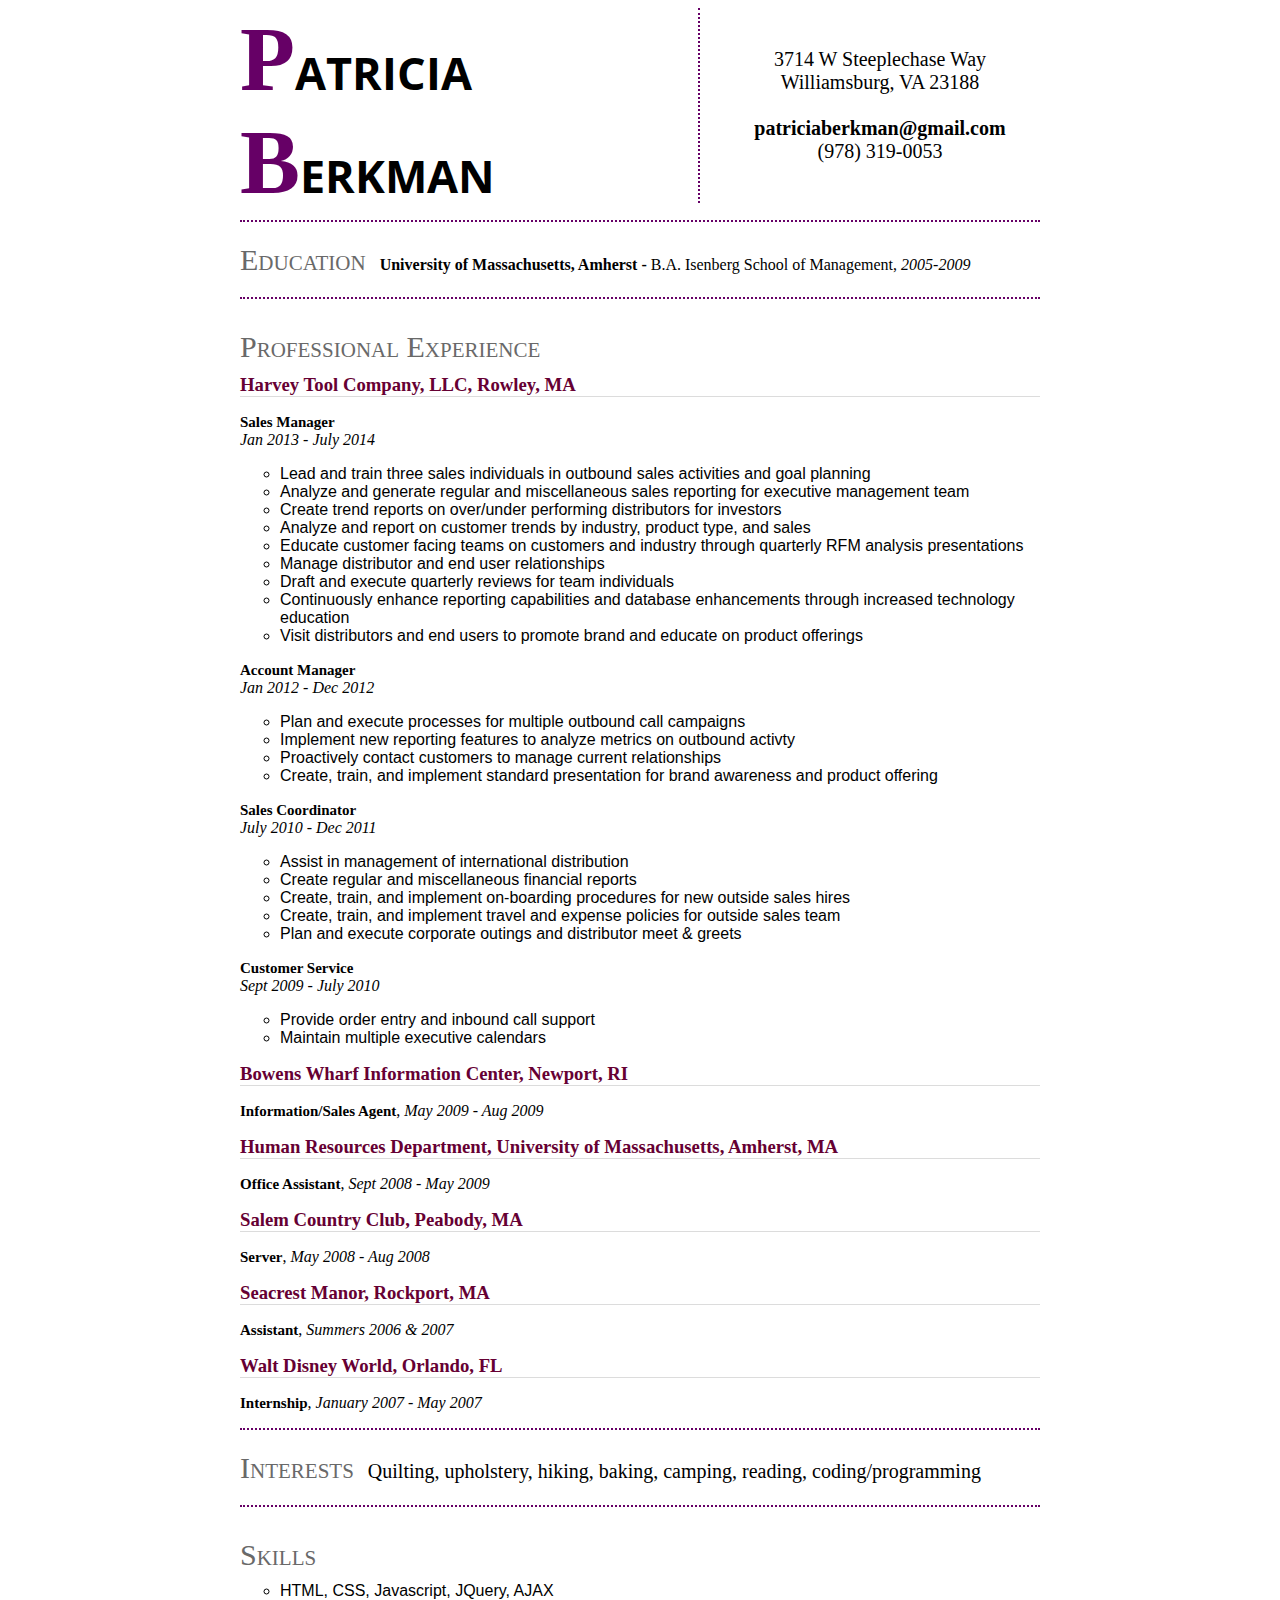
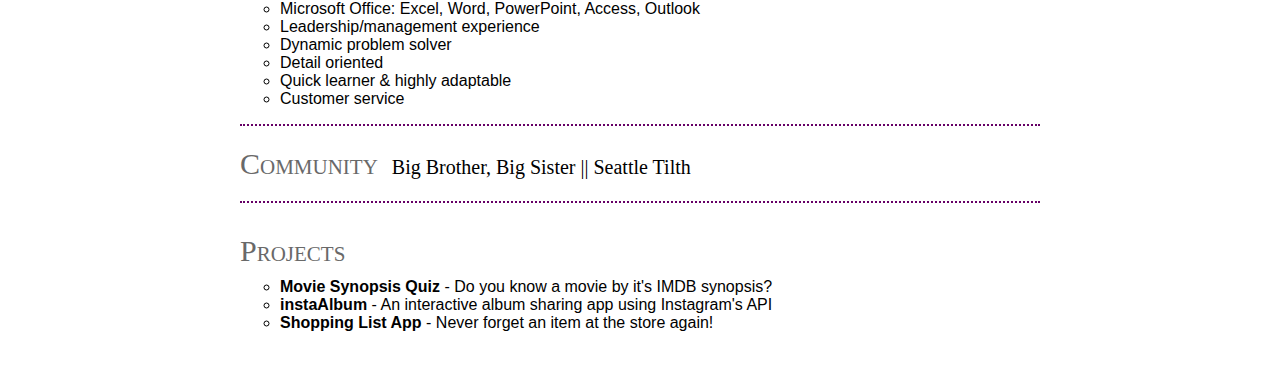
<file: index.html>
<!DOCTYPE Html>
<html>
    <head>
    <title>Patricia's Resume</title>
  	<link type="text/css" rel="stylesheet" href="resume.css"/>
  	<link href='http://fonts.googleapis.com/css?family=Open+Sans+Condensed:300' rel='stylesheet' type='text/css'>
    </head>

    <body>
        <div id="pageContainer">
            <div id="top">
                <h1><span class="firstLetter">P</span>atricia<br><span class="firstLetter">B</span>erkman</h1>
                <div id="contactme">
                    <p>3714 W Steeplechase Way<br>Williamsburg, VA 23188
                    <br><br><a href="mailto:patriciaberkman@gmail.com" title="Click to send email">patriciaberkman@gmail.com</a>
                    <br>(978) 319-0053</p>
	              </div>
            </div>
        <section id="content">
            <section class="container">
                <h2 id="eduName" class="education">Education</h2>
                <div id="eduInfo" class="education"><b>University of Massachusetts, Amherst - </b>B.A. Isenberg School of Management, <span class="workDate">2005-2009</span></div>
            </section>
            <section>
                <h2 class="centerHeader">Professional Experience</h2>
                    <h3>Harvey Tool Company, LLC, Rowley, MA</h3>
                        <p><span class="workTitle">Sales Manager</span>
                        <br><span class="workDate">Jan 2013 - July 2014</span></p>
                            <ul>
                                <li>Lead and train three sales individuals in outbound sales activities and goal planning</li>
                                <li>Analyze and generate regular and miscellaneous sales reporting for executive management team</li>
                                <li>Create trend reports on over/under performing distributors for investors</li>
                                <li>Analyze and report on customer trends by industry, product type, and sales</li>
                                <li>Educate customer facing teams on customers and industry through quarterly RFM analysis presentations</li>
                                <li>Manage distributor and end user relationships</li>
                                <li>Draft and execute quarterly reviews for team individuals</li>
                                <li>Continuously enhance reporting capabilities and database enhancements through increased technology education</li>
                                <li>Visit distributors and end users to promote brand and educate on product offerings</li>
                            </ul>
                        <p><span class="workTitle">Account Manager</span>
                        <br><span class="workDate">Jan 2012 - Dec 2012</span></p>
                            <ul>
                                <li>Plan and execute processes for multiple outbound call campaigns</li>
                                <li>Implement new reporting features to analyze metrics on outbound activty</li>
                                <li>Proactively contact customers to manage current relationships</li>
                                <li>Create, train, and implement standard presentation for brand awareness and product offering</li>
                            </ul>
                        <p><span class="workTitle">Sales Coordinator</span>
                        <br><span class="workDate">July 2010 - Dec 2011</span></p>
                            <ul>
                                <li>Assist in management of international distribution</li>
                                <li>Create regular and miscellaneous financial reports</li>
                                <li>Create, train, and implement on-boarding procedures for new outside sales hires</li>
                                <li>Create, train, and implement travel and expense policies for outside sales team</li>
                                <li>Plan and execute corporate outings and distributor meet & greets</li>
                            </ul>
                        <p><span class="workTitle">Customer Service</span>
                        <br><span class="workDate">Sept 2009 - July 2010</span></p>
                            <ul>
                                <li>Provide order entry and inbound call support</li>
                                <li>Maintain multiple executive calendars</li>
                            </ul>  

                    <h3>Bowens Wharf Information Center, Newport, RI</h3>
                        <p><span class="workTitle">Information/Sales Agent</span>, <span class="workDate">May 2009 - Aug 2009</span></p>
                    <h3>Human Resources Department, University of Massachusetts, Amherst, MA</h3>
                        <p><span class="workTitle">Office Assistant</span>, <span class="workDate">Sept 2008 - May 2009</span></p>
                    <h3>Salem Country Club, Peabody, MA</h3>
                        <p><span class="workTitle">Server</span>, <span class="workDate">May 2008 - Aug 2008</span></p>
                    <h3>Seacrest Manor, Rockport, MA</h3>
                        <p><span class="workTitle">Assistant</span>, <span class="workDate">Summers 2006 & 2007</span></p>
                    <h3>Walt Disney World, Orlando, FL</h3>
                        <p><span class="workTitle">Internship</span>, <span class="workDate">January 2007 - May 2007</span></p>    
            </section>
            <section class="container">
                <h2>Interests</h2>
                <p id="interests">Quilting, upholstery, hiking, baking, camping, reading, coding/programming</p>
            </section>
            <section>
                <h2 class="centerHeader">Skills</h2>
                    <ul>
                        <li>HTML, CSS, Javascript, JQuery, AJAX</li>
                        <li>Microsoft Office: Excel, Word, PowerPoint, Access, Outlook</li>
                        <li>Leadership/management experience</li>
                        <li>Dynamic problem solver</li>
                        <li>Detail oriented</li>
                        <li>Quick learner & highly adaptable</li>
                        <li>Customer service</li>
                    </ul>
            </section>
            <section class="container">
                <h2>Community</h2>
                <p id="volunteer">Big Brother, Big Sister || Seattle Tilth</p>
            </section>
            <section class="projects">
                <h2 class="centerHeader">Projects</h2>
                    <ul>
                        <li><a href="http://pberkman.github.io/quizapp/" target="_blank" title="Open link in new tab">Movie Synopsis Quiz</a> - Do you know a movie by it's IMDB synopsis?</li>
                        <li><a href="http://pberkman.github.io/instaAlbum/" target="blank" title="Open link in new tab">instaAlbum</a> - An interactive album sharing app using Instagram's API</li>
                        <li><a href="http://pberkman.github.io/shopping-list/" target="blank" title="Open link in new tab">Shopping List App</a> - Never forget an item at the store again!</li>
                    </ul>
            </section> 
        </section>
        </div>
    </body>
</html>
</file>
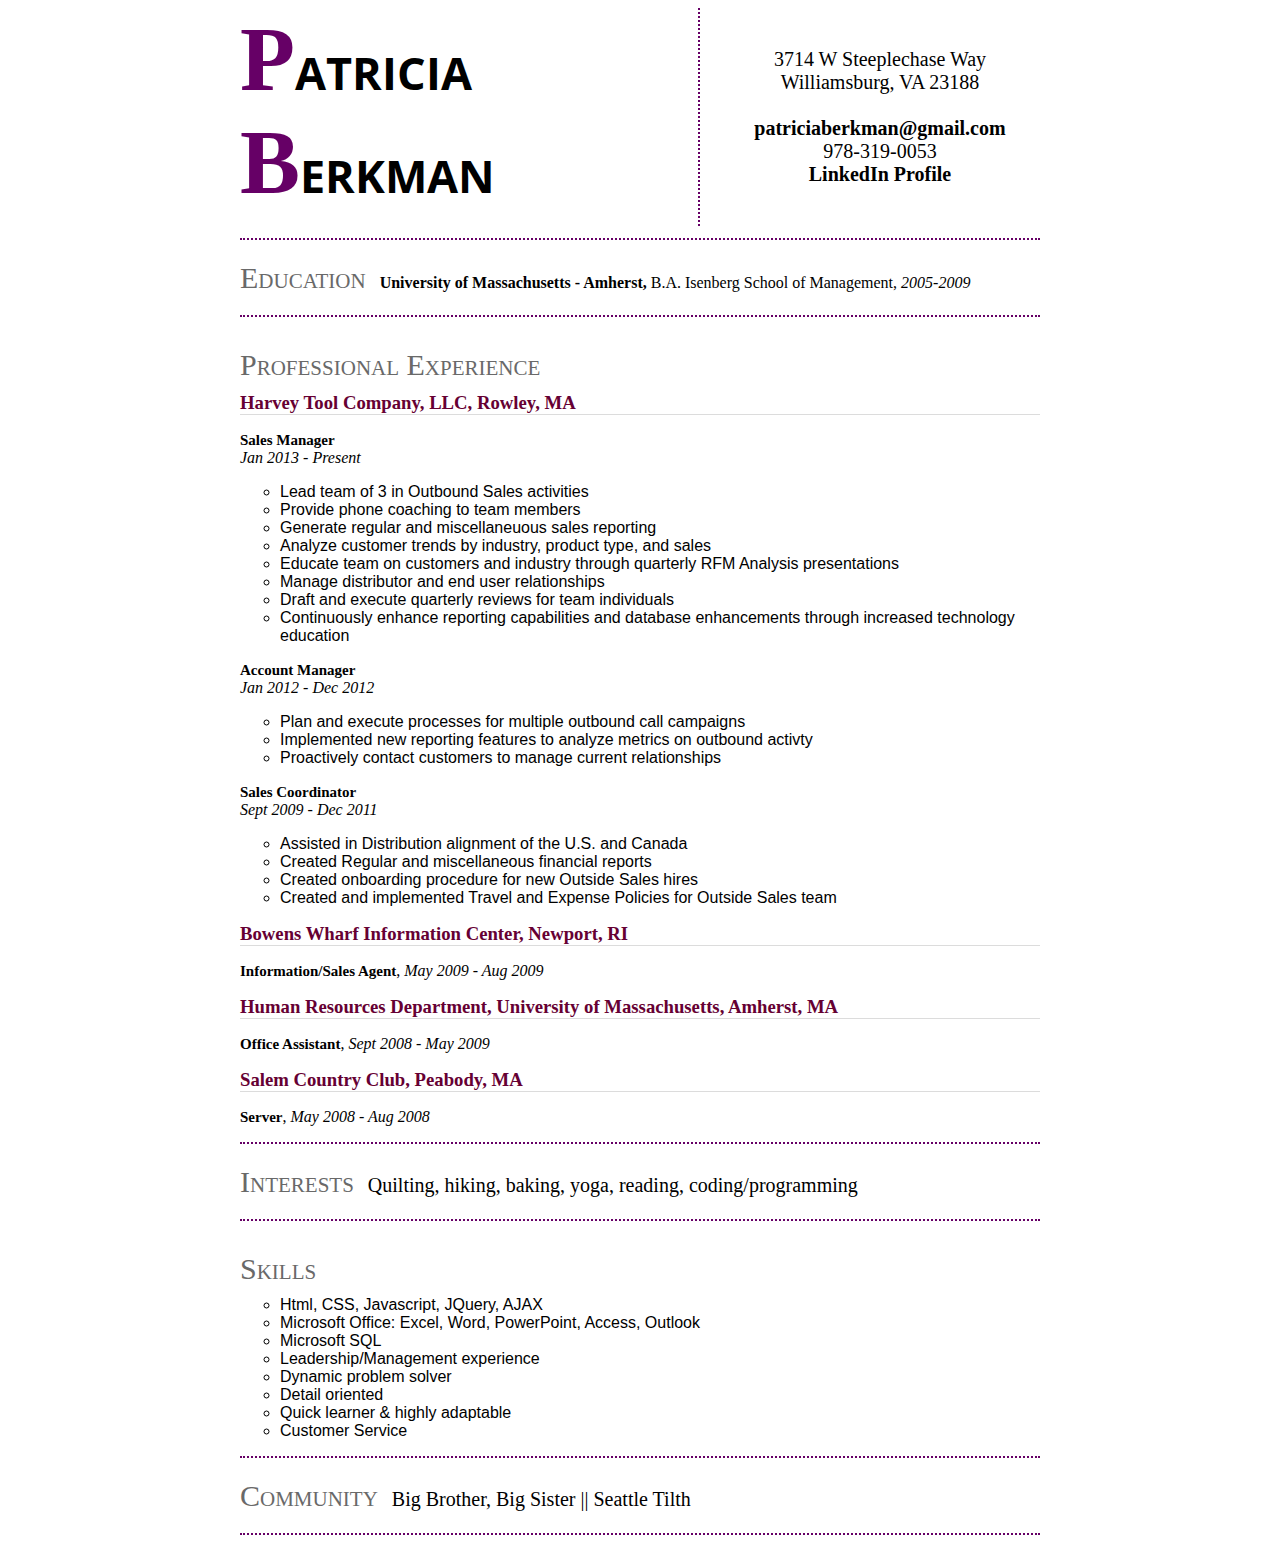
<file: resume.html>
<!DOCTYPE Html>
<html>
  <head>
    <title>Patricia's Resume</title>
	<link type="text/css" rel="stylesheet" href="resume.css"/>
	<link href='http://fonts.googleapis.com/css?family=Open+Sans+Condensed:300' rel='stylesheet' type='text/css'>
  </head>
  <body>
  <div id="pageContainer">
  	<div id="top">
     <h1><span class="firstLetter">P</span>atricia<br><span class="firstLetter">B</span>erkman</h1>
     <div id="contactme">
    		<p>3714 W Steeplechase Way<br>Williamsburg, VA 23188
    		<br><br><a href="mailto:patriciaberkman@gmail.com" title="Click to send email">patriciaberkman@gmail.com</a>
        <br>978-319-0053
    		<br><a href="https://www.linkedin.com/pub/patricia-berkman/32/1a9/40a" target="_blank" title="Click to open LinkedIn in a new tab">LinkedIn Profile</a></p>
	   </div>
	 </div>
	<section id="content">
    <section class="container">
      <h2 id="eduName" class="education">Education</h2>
      	<div id="eduInfo" class="education"><b>University of Massachusetts - Amherst, </b>B.A. Isenberg School of Management, <span class="workDate">2005-2009</span></div>
    </section>
    <section>
      <h2 class="centerHeader">Professional Experience</h2>
      	<h3>Harvey Tool Company, LLC, Rowley, MA</h3>
      		<p><span class="workTitle">Sales Manager</span>
      		<br><span class="workDate">Jan 2013 - Present</span></p>
      			<ul>
      				<li>Lead team of 3 in Outbound Sales activities</li>
      				<li>Provide phone coaching to team members</li>
      				<li>Generate regular and miscellaneuous sales reporting</li>
      				<li>Analyze customer trends by industry, product type, and sales</li>
      				<li>Educate team on customers and industry through quarterly RFM Analysis presentations</li>
      				<li>Manage distributor and end user relationships</li>
      				<li>Draft and execute quarterly reviews for team individuals</li>
              <li>Continuously enhance reporting capabilities and database enhancements through increased technology education
      			</ul>
      		<p><span class="workTitle">Account Manager</span>
      			<br><span class="workDate">Jan 2012 - Dec 2012</span></p>
      			<ul>
      				<li>Plan and execute processes for multiple outbound call campaigns</li>
      				<li>Implemented new reporting features to analyze metrics on outbound activty</li>
      				<li>Proactively contact customers to manage current relationships</li>
      			</ul>
      		<p><span class="workTitle">Sales Coordinator</span>
      			<br><span class="workDate">Sept 2009 - Dec 2011</span></p>
      			<ul>
      				<li>Assisted in Distribution alignment of the U.S. and Canada</li>
      				<li>Created Regular and miscellaneous financial reports</li>
      				<li>Created onboarding procedure for new Outside Sales hires</li>
      				<li>Created and implemented Travel and Expense Policies for Outside Sales team</li>
      			</ul>
      	<h3>Bowens Wharf Information Center, Newport, RI</h3>
      		<p><span class="workTitle">Information/Sales Agent</span>, <span class="workDate">May 2009 - Aug 2009</span></p>
      	<h3>Human Resources Department, University of Massachusetts, Amherst, MA</h3>
      		<p><span class="workTitle">Office Assistant</span>, <span class="workDate">Sept 2008 - May 2009</span></p>
      	<h3>Salem Country Club, Peabody, MA</h3>
      		<p><span class="workTitle">Server</span>, <span class="workDate">May 2008 - Aug 2008</span></p>
    </section>
    <section class="container">
      <h2>Interests</h2>
      	<p id="interests">Quilting, hiking, baking, yoga, reading, coding/programming</p>
    </section>
    <section>
    	<h2 class="centerHeader">Skills</h2>
    		<ul>
    		<li>Html, CSS, Javascript, JQuery, AJAX</li>
    		<li>Microsoft Office: Excel, Word, PowerPoint, Access, Outlook</li>
    		<li>Microsoft SQL</li>
    		<li>Leadership/Management experience</li>
    		<li>Dynamic problem solver</li>
    		<li>Detail oriented</li>
    		<li>Quick learner & highly adaptable</li>
    		<li>Customer Service</li>
    		</ul>
			</section>
    <section class="container">
      <h2>Community</h2>
	   <p id="volunteer">Big Brother, Big Sister || Seattle Tilth
		</p>
    </section>
	</section>
	</div>
  </body>
</html>
</file>
<file: resume.css>
#pageContainer {
  width:800px;
  margin: 0 auto;
}
#top {
  height: 150px;
}
h1 {
  font-family: "Open Sans Condensed",sans-serif;
  font-variant:small-caps;
  font-size:400%;
  width:300px;
  height:200px;
  margin:0 auto;
  float:left;
  position:relative;
}
.firstLetter {
  color:#660066;
  font-size:90px;
  font-family:Courier monospace;
  font-weight:900;
  font-style:normal;
}
#contactme {
  position:relative;
  width:320px;
  float:right;
  margin:0;
  padding-top:20px;
  padding-bottom:20px;
  padding-left:20px;
  text-align:center;
  font-size:20px;
  border-left:2px dotted #660066;
  }

 a:link {
  text-decoration: none;
  font-weight:bold;
  color: #000000;
}
a:hover{
  text-decoration:underline;
  color:#4B0082;
}
a:visited{
	color:#000000;
}


h2 {
  color:#696969;
  font-family:fantasy,san-serif;
  font-variant:small-caps;
  font-size:30px;
  font-weight:100;
  line-height:55px;
  position:relative;
  display:inline-block;
  width:auto;
  margin:0;
 
}
h3 {
  color:#660033;
  border-bottom:1px solid #DCDCDC;
  margin:0;
}
#content {
  clear:both;
  padding-top:10px;
}
.workDate {
  font-style:italic;
}
p .workTitle {
  font-weight:bold;
  font-size:15px;
}
ul {
  margin-top:0;
}
li {
  list-style:circle;
  font-family:Georgia, sans-serif;
}

.container {
  position:relative;
  height:auto;
  border-top: 2px dotted #660066;
  border-bottom:2px dotted #660066;
  padding-bottom:10px;
  padding-top:10px;
  margin-top:2px;
  line-height:50%;
}

#eduInfo {
  position:relative;
  display:inline-block;
  margin-left:10px;
}

#interests {
  font-size:20px;
  display:inline-block;
  margin-left:10px;
}
#volunteer {
  display:inline-block;
  margin-left:10px;
  font-size:20px;
}
.centerHeader {
  margin-top:20px;
}
.projects {
  margin-bottom: 50px;
}
</file>
